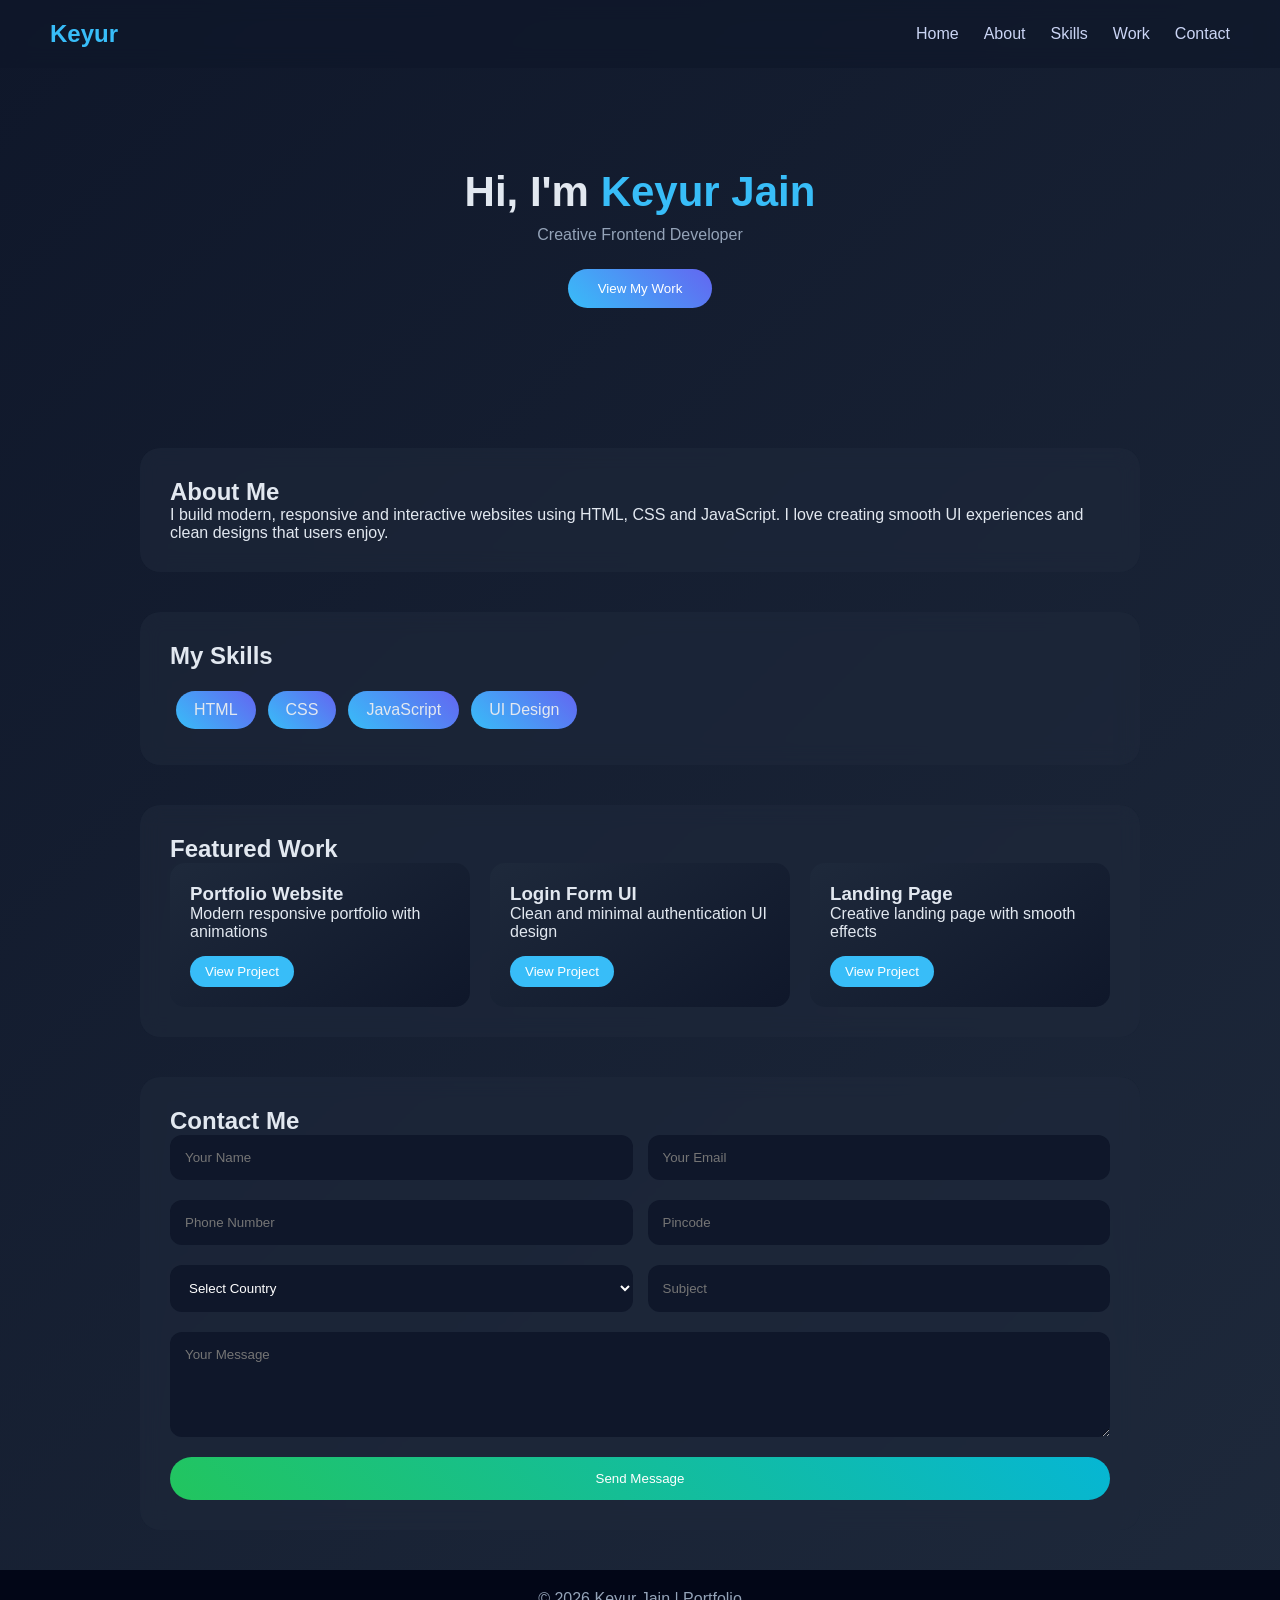
<file: index.html>
<!DOCTYPE html>
<html lang="en">
<head>
<meta charset="UTF-8">
<meta name="viewport" content="width=device-width, initial-scale=1.0">
<title>Modern Portfolio</title>

<link rel="stylesheet" href="STYLE.css">

</head>

<body>

<!-- Navbar -->
<nav>
  <h2>Keyur</h2>
  <ul>
    <li><a href="#home">Home</a></li>
    <li><a href="#about">About</a></li>
    <li><a href="#skills">Skills</a></li>
    <li><a href="#projects">Work</a></li>
    <li><a href="#contact">Contact</a></li>
  </ul>
</nav>

<!-- Hero -->
<section id="home" class="hero">
  <h1>Hi, I'm <span>Keyur Jain</span></h1>
  <p>Creative Frontend Developer</p>
  <button class="main-btn">View My Work</button>
</section>

<!-- About -->
<section id="about" class="card">
  <h2>About Me</h2>
  <p>
    I build modern, responsive and interactive websites using HTML, CSS and JavaScript.
    I love creating smooth UI experiences and clean designs that users enjoy.
  </p>
</section>

<!-- Skills -->
<section id="skills" class="card">
  <h2>My Skills</h2>
  <ul class="skills-list">
    <li>HTML</li>
    <li>CSS</li>
    <li>JavaScript</li>
    <li>UI Design</li>
  </ul>
</section>

<!-- Projects -->
<section id="projects" class="card">
  <h2>Featured Work</h2>

  <div class="projects">

    <div class="project-card">
      <h3>Portfolio Website</h3>
      <p>Modern responsive portfolio with animations</p>
      <button>View Project</button>
    </div>

    <div class="project-card">
      <h3>Login Form UI</h3>
      <p>Clean and minimal authentication UI design</p>
      <button>View Project</button>
    </div>

    <div class="project-card">
      <h3>Landing Page</h3>
      <p>Creative landing page with smooth effects</p>
      <button>View Project</button>
    </div>

  </div>
</section>

<!-- Contact -->
<section id="contact" class="card">
  <h2>Contact Me</h2>

  <form class="contact-form">

    <div class="row">
      <input type="text" placeholder="Your Name" required>
      <input type="email" placeholder="Your Email" required>
    </div>

    <div class="row">
      <input type="tel" placeholder="Phone Number" required>
      <input type="text" placeholder="Pincode" required>
    </div>

    <div class="row">
      <select required>
        <option value="">Select Country</option>
        <option>India</option>
        <option>USA</option>
        <option>UK</option>
        <option>Canada</option>
      </select>

      <input type="text" placeholder="Subject" required>
    </div>

    <textarea placeholder="Your Message" rows="5" required></textarea>

    <button class="contact-btn">Send Message</button>
  </form>
</section>

<!-- Footer -->
<footer>
  <p>© 2026 Keyur Jain | Portfolio</p>
</footer>

</body>
</html>
</file>
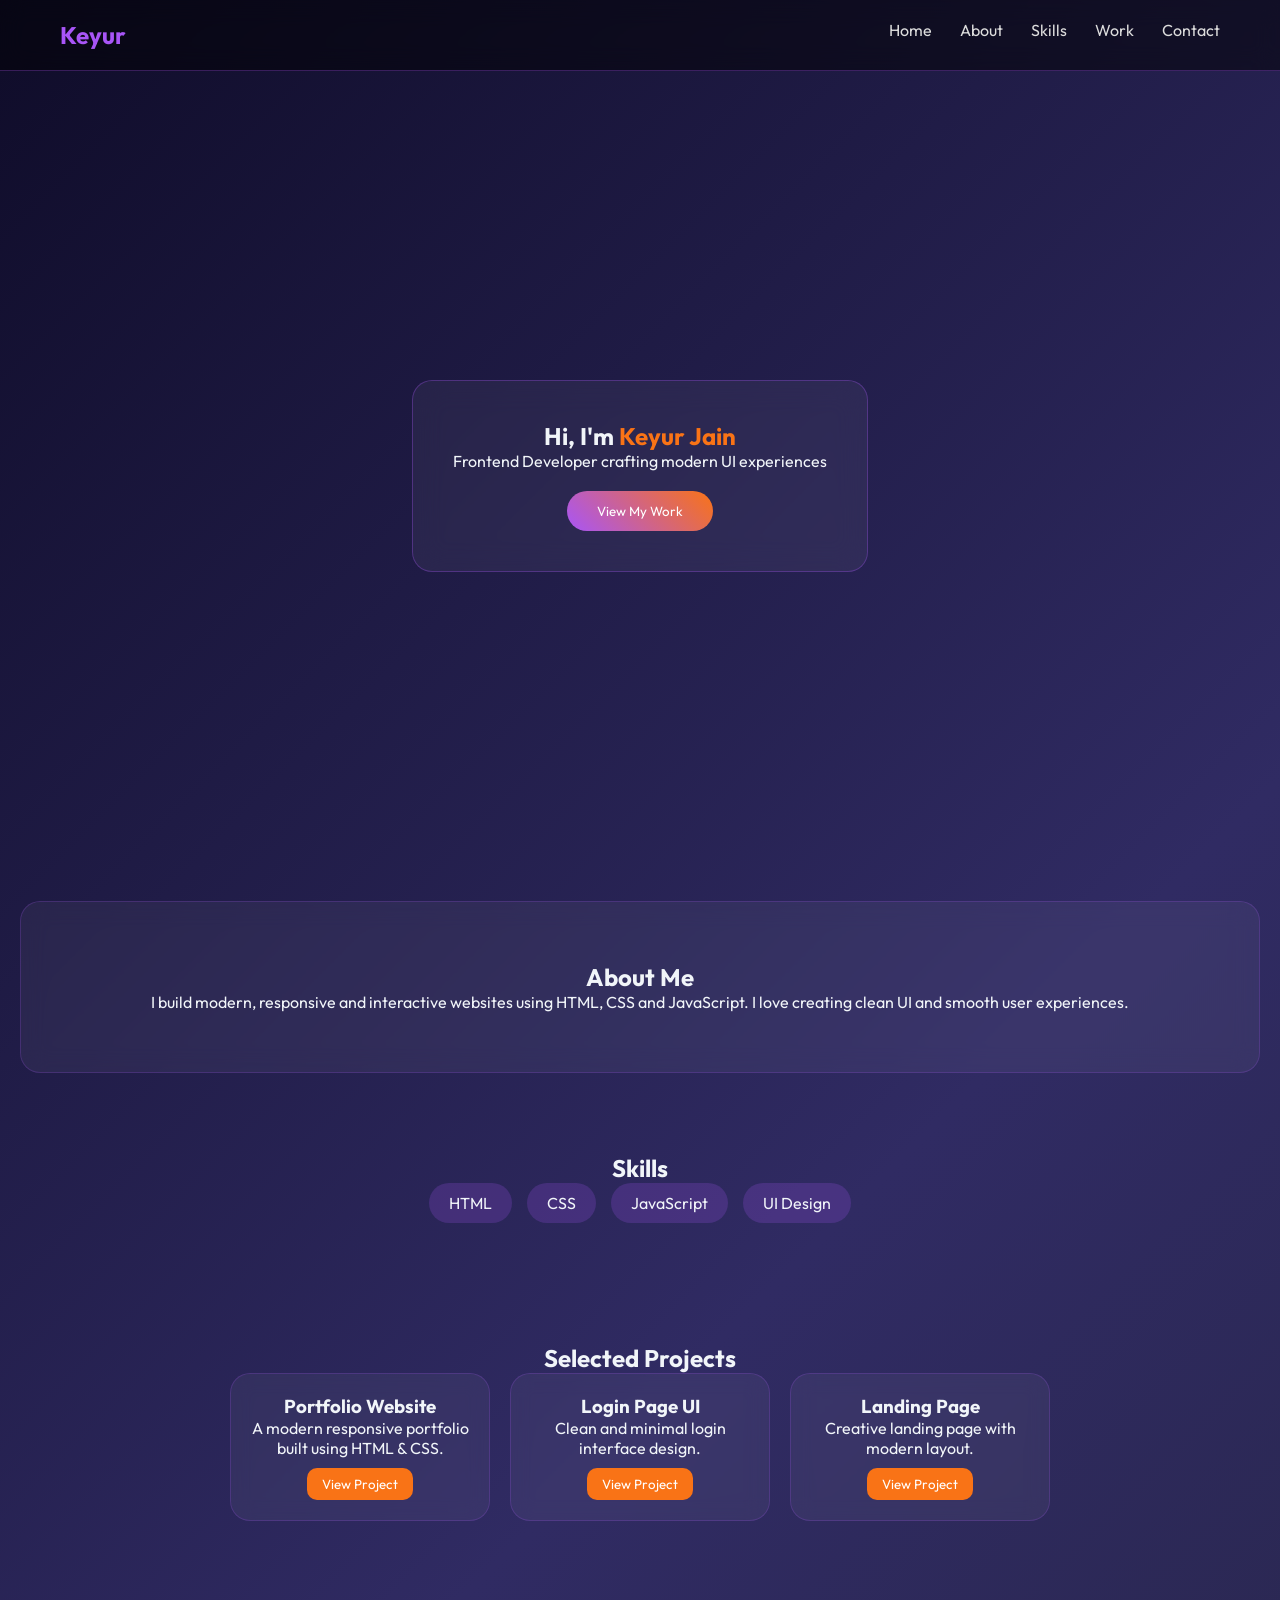
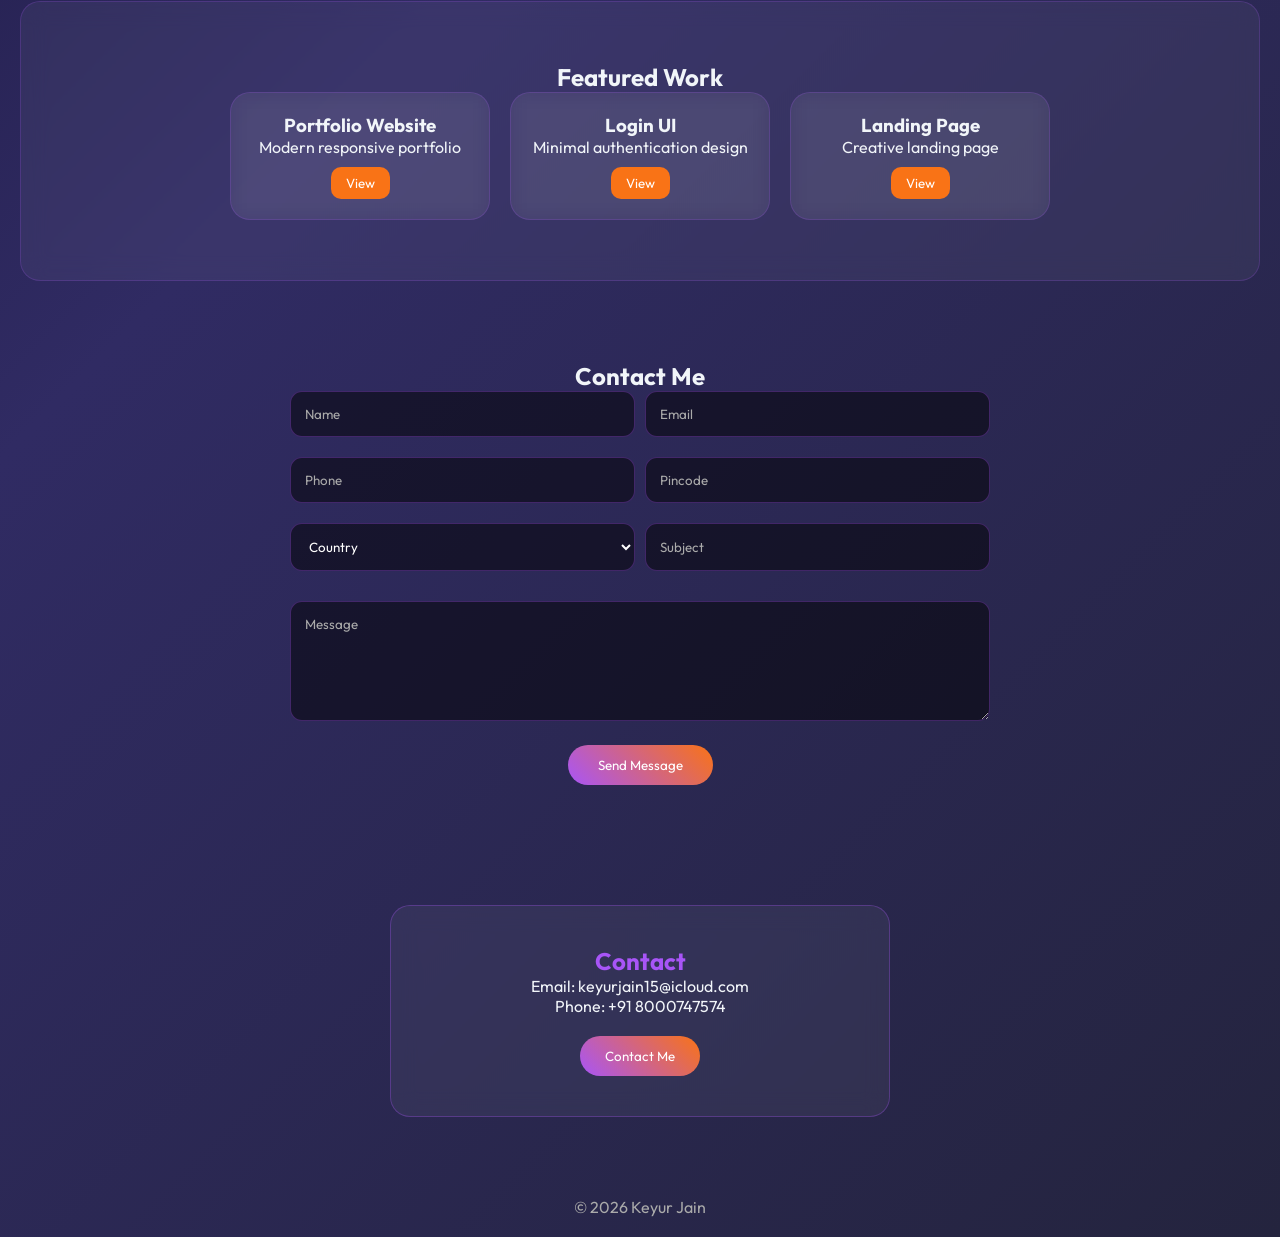
<file: Index.html>
<!DOCTYPE html>
<html lang="en">
<head>
<meta charset="UTF-8">
<meta name="viewport" content="width=device-width, initial-scale=1.0">
<title>Keyur Jain | Portfolio</title>

<link rel="stylesheet" href="Style.css">
<link href="https://fonts.googleapis.com/css2?family=Outfit:wght@300;400;600&display=swap" rel="stylesheet">
</head>

<body>

<!-- Navbar -->
<header class="navbar">
  <h2 class="logo">Keyur</h2>
  <nav>
    <a href="#home">Home</a>
    <a href="#about">About</a>
    <a href="#skills">Skills</a>
    <a href="#projects">Work</a>
    <a href="#contact">Contact</a>
  </nav>
</header>

<!-- Hero -->
<section id="home" class="hero">
  <div class="hero-box">
    <h1>Hi, I'm <span>Keyur Jain</span></h1>
    <p>Frontend Developer crafting modern UI experiences</p>
    <button class="btn">View My Work</button>
  </div>
</section>

<!-- About -->
<section id="about" class="section glass">
  <h2>About Me</h2>
  <p>
    I build modern, responsive and interactive websites using HTML, CSS and JavaScript.
    I love creating clean UI and smooth user experiences.
  </p>
</section>

<!-- Skills -->
<section id="skills" class="section">
  <h2>Skills</h2>

  <div class="skills">
    <div class="skill">HTML</div>
    <div class="skill">CSS</div>
    <div class="skill">JavaScript</div>
    <div class="skill">UI Design</div>
  </div>
</section>

<!-- Selected Projects -->
<section class="section selected-projects">
  <h2>Selected Projects</h2>

  <div class="project-container">

    <div class="project-box">
      <h3>Portfolio Website</h3>
      <p>A modern responsive portfolio built using HTML & CSS.</p>
      <button>View Project</button>
    </div>

    <div class="project-box">
      <h3>Login Page UI</h3>
      <p>Clean and minimal login interface design.</p>
      <button>View Project</button>
    </div>

    <div class="project-box">
      <h3>Landing Page</h3>
      <p>Creative landing page with modern layout.</p>
      <button>View Project</button>
    </div>

  </div>
</section>

<!-- Projects -->
<section id="projects" class="section glass">
  <h2>Featured Work</h2>

  <div class="projects">

    <div class="card">
      <h3>Portfolio Website</h3>
      <p>Modern responsive portfolio</p>
      <button>View</button>
    </div>

    <div class="card">
      <h3>Login UI</h3>
      <p>Minimal authentication design</p>
      <button>View</button>
    </div>

    <div class="card">
      <h3>Landing Page</h3>
      <p>Creative landing page</p>
      <button>View</button>
    </div>

  </div>
</section>

<!-- Contact -->
<section id="contact" class="section">
  <h2>Contact Me</h2>

  <form class="form">
    <div class="row">
      <input type="text" placeholder="Name" required>
      <input type="email" placeholder="Email" required>
    </div>

    <div class="row">
      <input type="tel" placeholder="Phone">
      <input type="text" placeholder="Pincode">
    </div>

    <div class="row">
      <select>
        <option>Country</option>
        <option>India</option>
        <option>USA</option>
      </select>
      <input type="text" placeholder="Subject">
    </div>

    <textarea placeholder="Message"></textarea>
    <button class="btn">Send Message</button>
  </form>
</section>

  <!-- Contact -->
  <div class="section contact">
    <h2>Contact</h2>
    <p>Email: keyurjain15@icloud.com</p>
    <p>Phone: +91 8000747574</p>
    <button>Contact Me</button>
  </div>


<!-- Footer -->
<footer>
  <p>© 2026 Keyur Jain</p>
</footer>

</body>
</html>
</file>
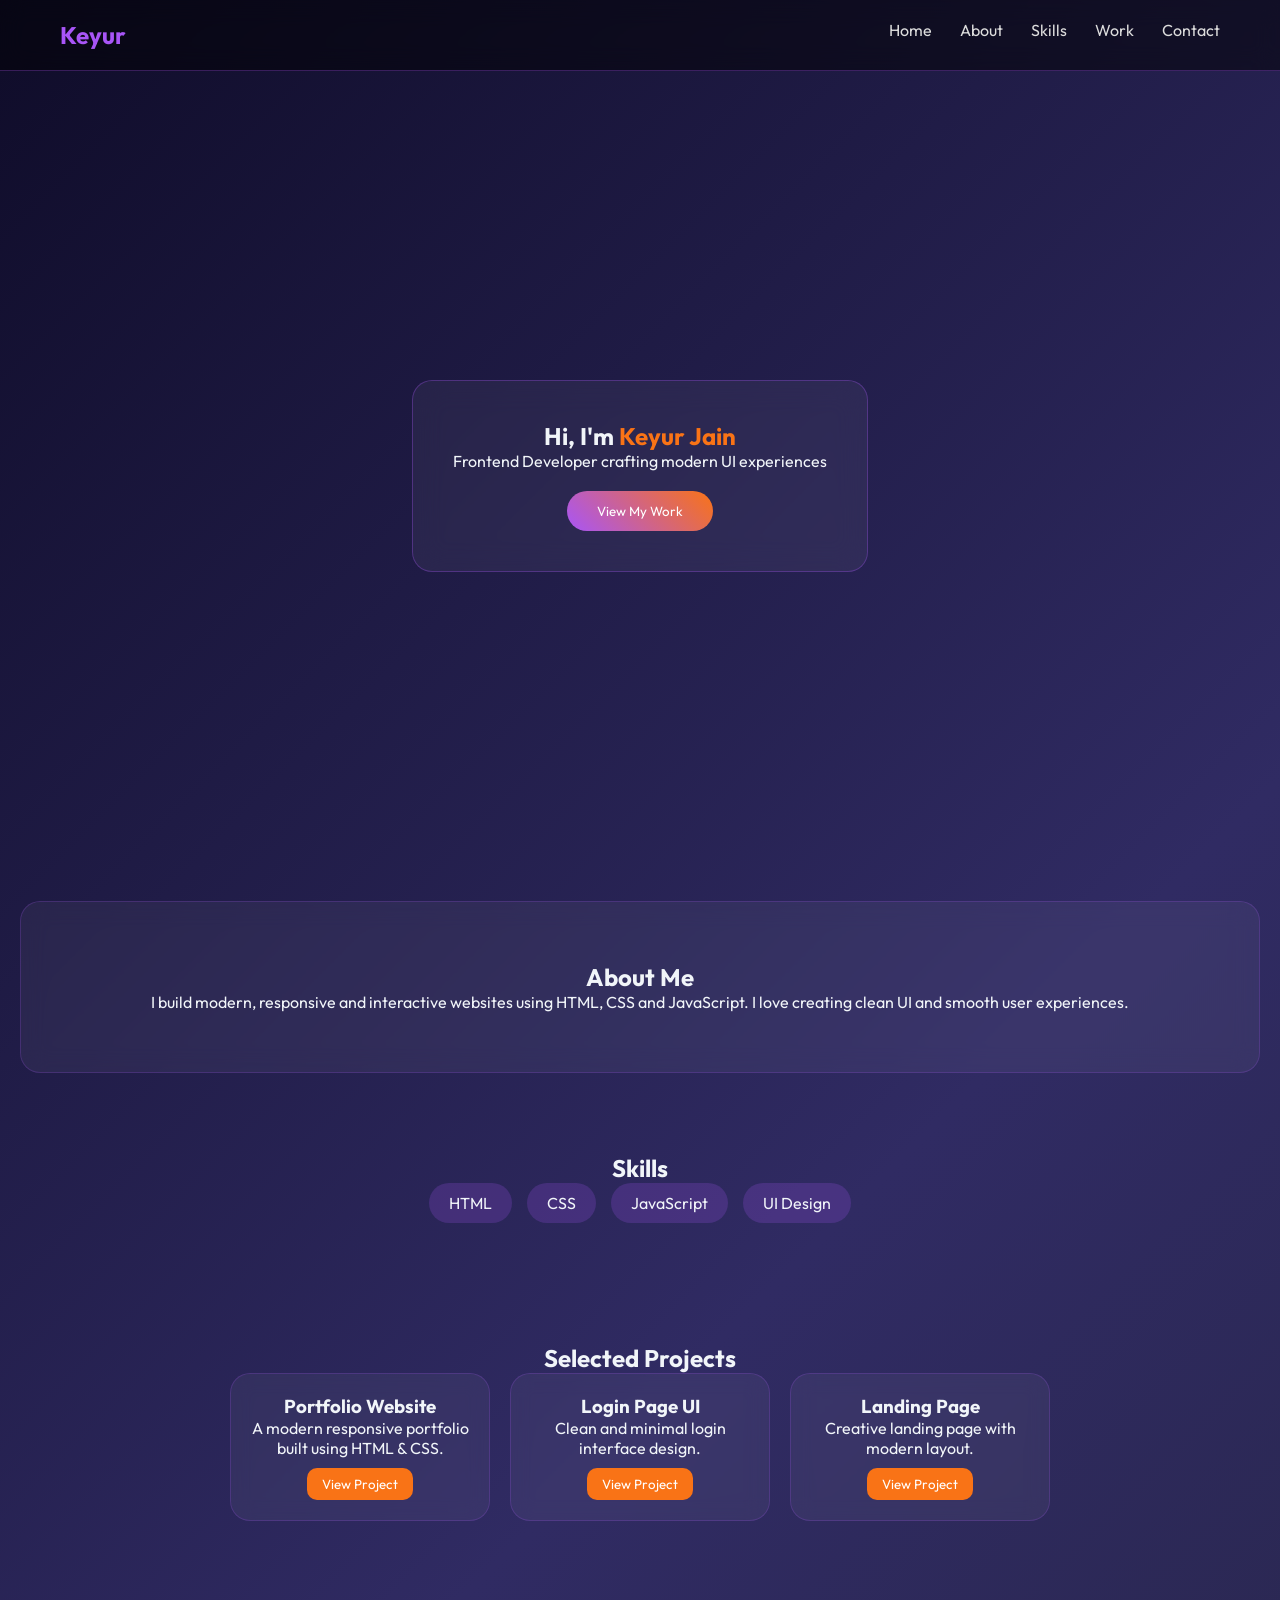
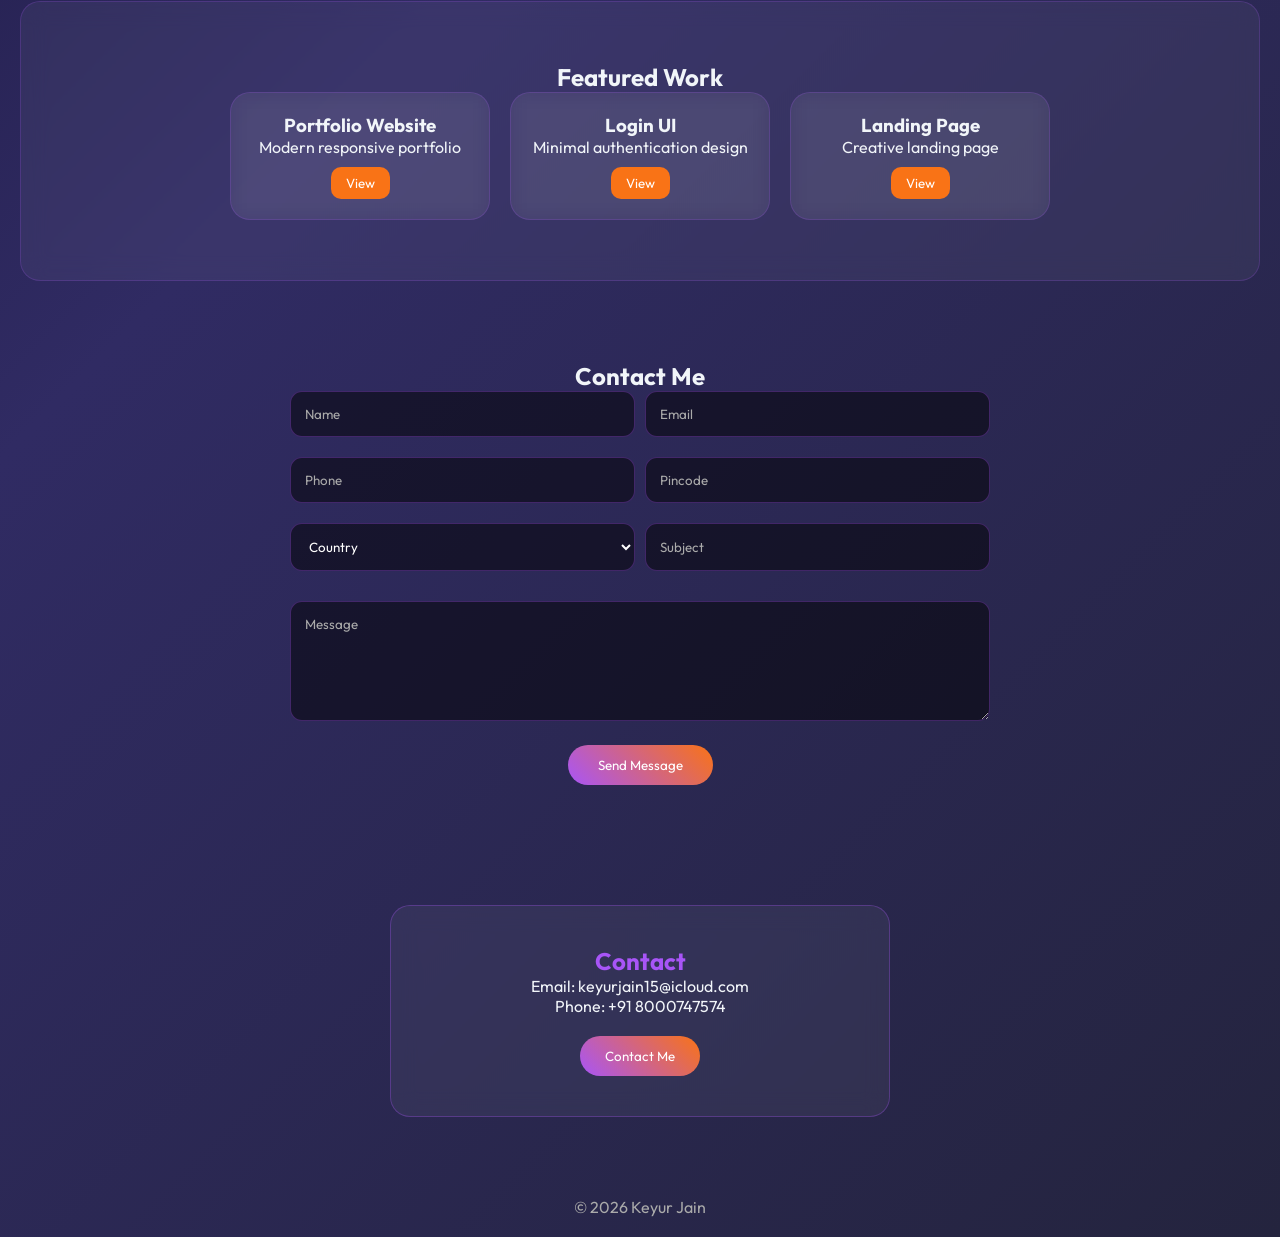
<file: Day-10/index.html>
<!DOCTYPE html>
<html lang="en">
<head>
<meta charset="UTF-8">
<meta name="viewport" content="width=device-width, initial-scale=1.0">
<title>Keyur Jain | Portfolio</title>

<link rel="stylesheet" href="Style.css">
<link href="https://fonts.googleapis.com/css2?family=Outfit:wght@300;400;600&display=swap" rel="stylesheet">
</head>

<body>

<!-- Navbar -->
<header class="navbar">
  <h2 class="logo">Keyur</h2>
  <nav>
    <a href="#home">Home</a>
    <a href="#about">About</a>
    <a href="#skills">Skills</a>
    <a href="#projects">Work</a>
    <a href="#contact">Contact</a>
  </nav>
</header>

<!-- Hero -->
<section id="home" class="hero">
  <div class="hero-box">
    <h1>Hi, I'm <span>Keyur Jain</span></h1>
    <p>Frontend Developer crafting modern UI experiences</p>
    <button class="btn">View My Work</button>
  </div>
</section>

<!-- About -->
<section id="about" class="section glass">
  <h2>About Me</h2>
  <p>
    I build modern, responsive and interactive websites using HTML, CSS and JavaScript.
    I love creating clean UI and smooth user experiences.
  </p>
</section>

<!-- Skills -->
<section id="skills" class="section">
  <h2>Skills</h2>

  <div class="skills">
    <div class="skill">HTML</div>
    <div class="skill">CSS</div>
    <div class="skill">JavaScript</div>
    <div class="skill">UI Design</div>
  </div>
</section>

<!-- Selected Projects -->
<section class="section selected-projects">
  <h2>Selected Projects</h2>

  <div class="project-container">

    <div class="project-box">
      <h3>Portfolio Website</h3>
      <p>A modern responsive portfolio built using HTML & CSS.</p>
      <button>View Project</button>
    </div>

    <div class="project-box">
      <h3>Login Page UI</h3>
      <p>Clean and minimal login interface design.</p>
      <button>View Project</button>
    </div>

    <div class="project-box">
      <h3>Landing Page</h3>
      <p>Creative landing page with modern layout.</p>
      <button>View Project</button>
    </div>

  </div>
</section>

<!-- Projects -->
<section id="projects" class="section glass">
  <h2>Featured Work</h2>

  <div class="projects">

    <div class="card">
      <h3>Portfolio Website</h3>
      <p>Modern responsive portfolio</p>
      <button>View</button>
    </div>

    <div class="card">
      <h3>Login UI</h3>
      <p>Minimal authentication design</p>
      <button>View</button>
    </div>

    <div class="card">
      <h3>Landing Page</h3>
      <p>Creative landing page</p>
      <button>View</button>
    </div>

  </div>
</section>

<!-- Contact -->
<section id="contact" class="section">
  <h2>Contact Me</h2>

  <form class="form">
    <div class="row">
      <input type="text" placeholder="Name" required>
      <input type="email" placeholder="Email" required>
    </div>

    <div class="row">
      <input type="tel" placeholder="Phone">
      <input type="text" placeholder="Pincode">
    </div>

    <div class="row">
      <select>
        <option>Country</option>
        <option>India</option>
        <option>USA</option>
      </select>
      <input type="text" placeholder="Subject">
    </div>

    <textarea placeholder="Message"></textarea>
    <button class="btn">Send Message</button>
  </form>
</section>

  <!-- Contact -->
  <div class="section contact">
    <h2>Contact</h2>
    <p>Email: keyurjain15@icloud.com</p>
    <p>Phone: +91 8000747574</p>
    <button>Contact Me</button>
  </div>


<!-- Footer -->
<footer>
  <p>© 2026 Keyur Jain</p>
</footer>

</body>
</html>
</file>
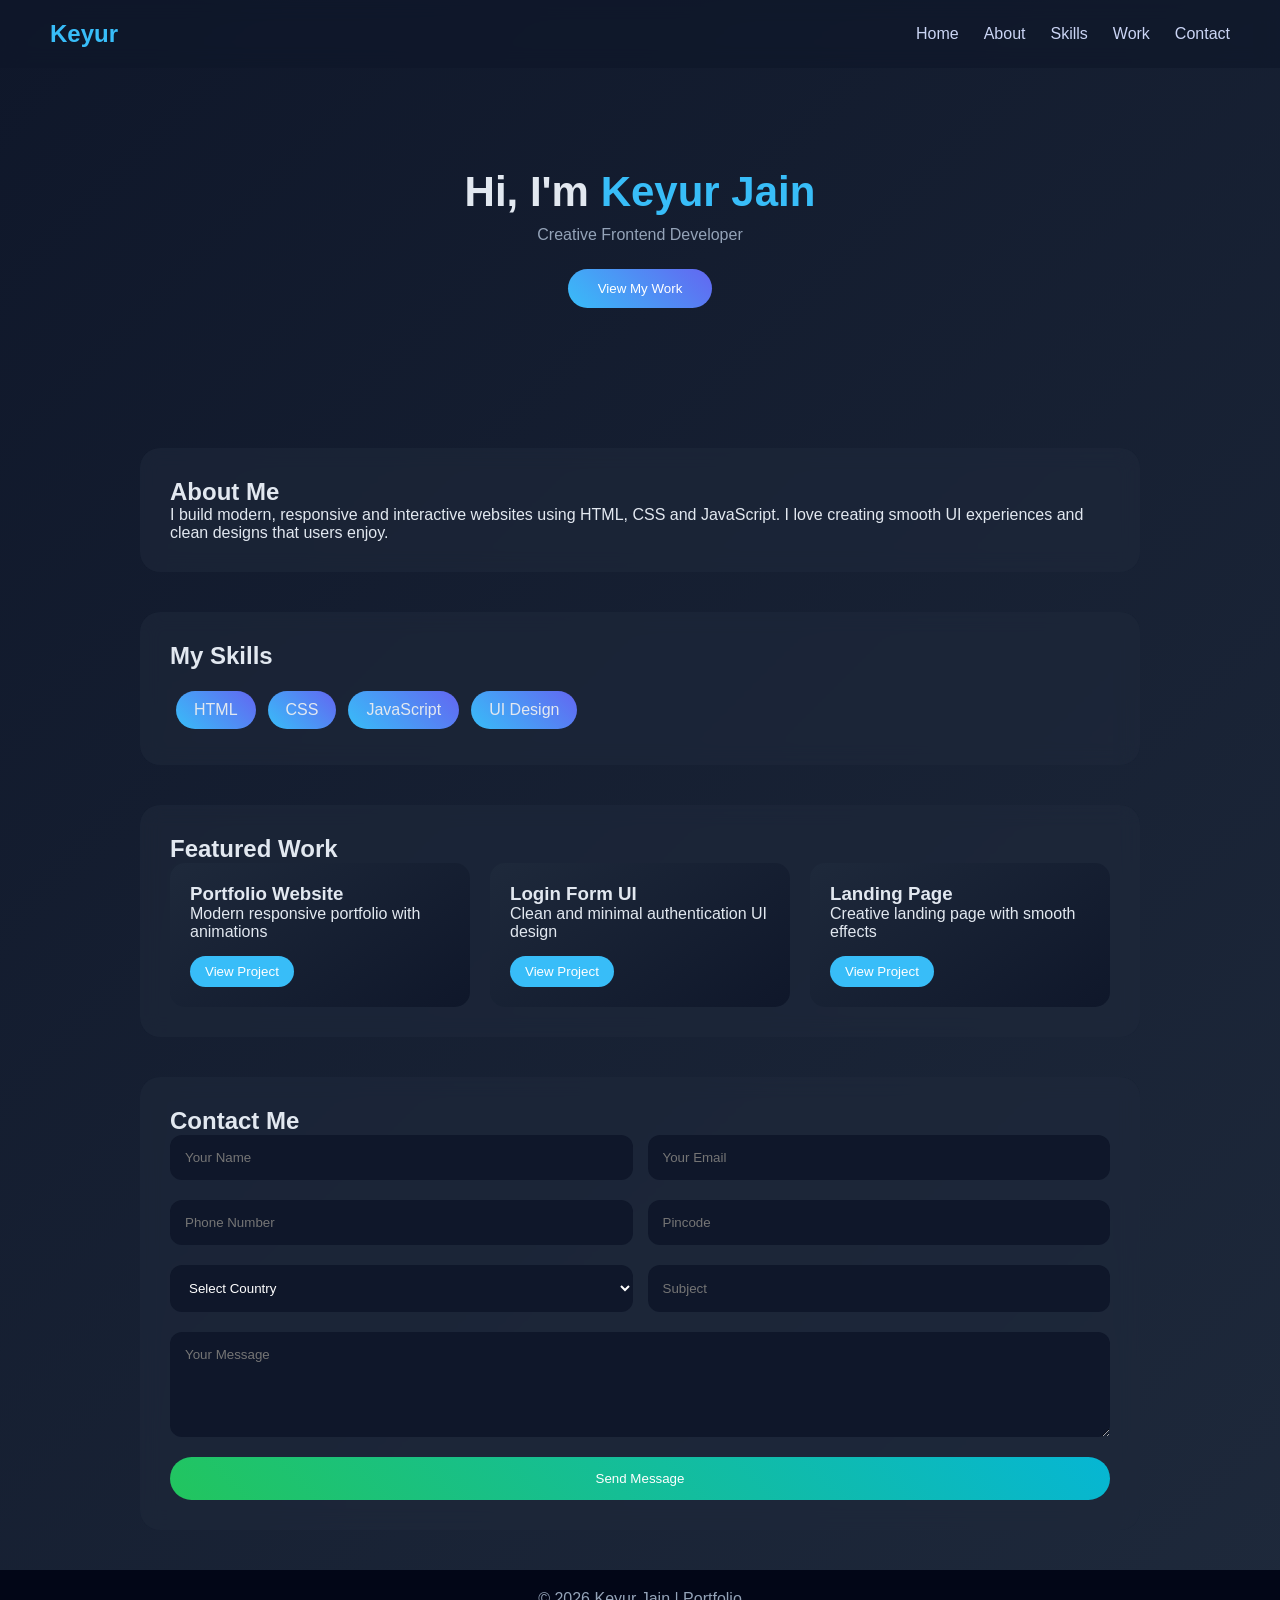
<file: page.html>
<!DOCTYPE html>
<html lang="en">
<head>
<meta charset="UTF-8">
<meta name="viewport" content="width=device-width, initial-scale=1.0">
<title>Modern Portfolio</title>

<link rel="stylesheet" href="colour.css">

</head>

<body>

<!-- Navbar -->
<nav>
  <h2>Keyur</h2>
  <ul>
    <li><a href="#home">Home</a></li>
    <li><a href="#about">About</a></li>
    <li><a href="#skills">Skills</a></li>
    <li><a href="#projects">Work</a></li>
    <li><a href="#contact">Contact</a></li>
  </ul>
</nav>

<!-- Hero -->
<section id="home" class="hero">
  <h1>Hi, I'm <span>Keyur Jain</span></h1>
  <p>Creative Frontend Developer</p>
  <button class="main-btn">View My Work</button>
</section>

<!-- About -->
<section id="about" class="card">
  <h2>About Me</h2>
  <p>
    I build modern, responsive and interactive websites using HTML, CSS and JavaScript.
    I love creating smooth UI experiences and clean designs that users enjoy.
  </p>
</section>

<!-- Skills -->
<section id="skills" class="card">
  <h2>My Skills</h2>
  <ul class="skills-list">
    <li>HTML</li>
    <li>CSS</li>
    <li>JavaScript</li>
    <li>UI Design</li>
  </ul>
</section>

<!-- Projects -->
<section id="projects" class="card">
  <h2>Featured Work</h2>

  <div class="projects">

    <div class="project-card">
      <h3>Portfolio Website</h3>
      <p>Modern responsive portfolio with animations</p>
      <button>View Project</button>
    </div>

    <div class="project-card">
      <h3>Login Form UI</h3>
      <p>Clean and minimal authentication UI design</p>
      <button>View Project</button>
    </div>

    <div class="project-card">
      <h3>Landing Page</h3>
      <p>Creative landing page with smooth effects</p>
      <button>View Project</button>
    </div>

  </div>
</section>

<!-- Contact -->
<section id="contact" class="card">
  <h2>Contact Me</h2>

  <form class="contact-form">

    <div class="row">
      <input type="text" placeholder="Your Name" required>
      <input type="email" placeholder="Your Email" required>
    </div>

    <div class="row">
      <input type="tel" placeholder="Phone Number" required>
      <input type="text" placeholder="Pincode" required>
    </div>

    <div class="row">
      <select required>
        <option value="">Select Country</option>
        <option>India</option>
        <option>USA</option>
        <option>UK</option>
        <option>Canada</option>
      </select>

      <input type="text" placeholder="Subject" required>
    </div>

    <textarea placeholder="Your Message" rows="5" required></textarea>

    <button class="contact-btn">Send Message</button>
  </form>
</section>

<!-- Footer -->
<footer>
  <p>© 2026 Keyur Jain | Portfolio</p>
</footer>

</body>
</html>
</file>
<file: STYLE.css>
/* Reset */
* {
  margin: 0;
  padding: 0;
  box-sizing: border-box;
  font-family: 'Poppins', sans-serif;
  scroll-behavior: smooth;
  transition: all 0.3s ease;
}

/* Body */
body {
  background: linear-gradient(135deg, #0f172a, #1e293b);
  color: #e2e8f0;
}

/* Navbar */
nav {
  display: flex;
  justify-content: space-between;
  align-items: center;
  padding: 20px 50px;
  background: rgba(15, 23, 42, 0.7);
  backdrop-filter: blur(10px);
  position: sticky;
  top: 0;
}

nav h2 {
  color: #38bdf8;
}

nav ul {
  display: flex;
  list-style: none;
}

nav ul li {
  margin-left: 25px;
}

nav ul li a {
  text-decoration: none;
  color: #cbd5f5;
  position: relative;
}

/* Hover underline */
nav ul li a::after {
  content: "";
  width: 0%;
  height: 2px;
  background: #38bdf8;
  position: absolute;
  bottom: -5px;
  left: 0;
}

nav ul li a:hover::after {
  width: 100%;
}

nav ul li a:hover {
  color: #38bdf8;
}

/* Hero */
.hero {
  text-align: center;
  padding: 100px 20px;
}

.hero h1 {
  font-size: 42px;
}

.hero span {
  color: #38bdf8;
}

.hero p {
  margin-top: 10px;
  color: #94a3b8;
}

/* Buttons */
button {
  cursor: pointer;
}

button:active {
  transform: scale(0.95);
}

.main-btn {
  margin-top: 25px;
  padding: 12px 30px;
  border-radius: 30px;
  border: none;
  background: linear-gradient(45deg, #38bdf8, #6366f1);
  color: white;
}

.main-btn:hover {
  transform: translateY(-4px) scale(1.05);
  box-shadow: 0 10px 25px rgba(56,189,248,0.3);
}

/* Cards */
.card {
  max-width: 1000px;
  margin: 40px auto;
  padding: 30px;
  background: rgba(30, 41, 59, 0.6);
  border-radius: 20px;
  backdrop-filter: blur(10px);
}

.card:hover {
  transform: translateY(-8px) scale(1.01);
  box-shadow: 0 15px 40px rgba(0,0,0,0.4);
}

/* Skills */
.skills-list {
  display: flex;
  flex-wrap: wrap;
  margin-top: 15px;
}

.skills-list li {
  background: linear-gradient(45deg, #38bdf8, #6366f1);
  padding: 10px 18px;
  margin: 6px;
  border-radius: 25px;
  list-style: none;
}

.skills-list li:hover {
  transform: scale(1.1);
}

/* Projects */
.projects {
  display: flex;
  gap: 20px;
  flex-wrap: wrap;
}

.project-card {
  flex: 1;
  min-width: 250px;
  padding: 20px;
  border-radius: 15px;
  background: linear-gradient(145deg, #1e293b, #0f172a);
  position: relative;
  overflow: hidden;
}

.project-card:hover {
  transform: translateY(-10px) scale(1.03);
  box-shadow: 0 15px 40px rgba(0,0,0,0.4);
}

/* Glow effect */
.project-card::before {
  content: "";
  position: absolute;
  width: 150%;
  height: 150%;
  background: linear-gradient(45deg, transparent, rgba(56,189,248,0.2), transparent);
  top: -50%;
  left: -50%;
  transform: rotate(25deg);
  opacity: 0;
}

.project-card:hover::before {
  opacity: 1;
}

.project-card button {
  margin-top: 15px;
  padding: 8px 15px;
  border: none;
  border-radius: 20px;
  background: #38bdf8;
  color: white;
}

.project-card button:hover {
  background: #6366f1;
}

/* Contact */
.contact-form {
  display: flex;
  flex-direction: column;
  gap: 20px;
}

.row {
  display: flex;
  gap: 15px;
}

.contact-form input,
.contact-form textarea,
.contact-form select {
  width: 100%;
  padding: 15px;
  border-radius: 12px;
  border: none;
  background: #0f172a;
  color: white;
}

/* Input hover */
.contact-form input:hover,
.contact-form textarea:hover,
.contact-form select:hover {
  background: #1e293b;
}

/* Focus */
.contact-form input:focus,
.contact-form textarea:focus,
.contact-form select:focus {
  box-shadow: 0 0 0 2px #38bdf8;
}

/* Button */
.contact-btn {
  padding: 14px;
  border-radius: 30px;
  border: none;
  background: linear-gradient(45deg, #22c55e, #06b6d4);
  color: white;
}

.contact-btn:hover {
  transform: scale(1.05);
  box-shadow: 0 10px 20px rgba(34, 197, 94, 0.3);
}

/* Footer */
footer {
  text-align: center;
  padding: 20px;
  margin-top: 40px;
  background: #020617;
  color: #94a3b8;
}

/* Responsive */
@media (max-width: 768px) {
  nav {
    flex-direction: column;
    gap: 10px;
  }

  .projects {
    flex-direction: column;
  }

  .row {
    flex-direction: column;
  }
}
</file>
<file: Style.css>
/* Reset */
* {
  margin: 0;
  padding: 0;
  box-sizing: border-box;
  font-family: 'Outfit', sans-serif;
}

/* 🌌 Background */
body {
  background: linear-gradient(135deg, #0f0c29, #302b63, #24243e);
  color: #f1f5f9;
}

/* Navbar */
.navbar {
  display: flex;
  justify-content: space-between;
  padding: 20px 60px;
  background: rgba(0,0,0,0.5);
  backdrop-filter: blur(12px);
  border-bottom: 1px solid rgba(168,85,247,0.3);
}

.logo {
  color: #a855f7;
}

.navbar a {
  margin-left: 25px;
  text-decoration: none;
  color: #ddd;
  transition: 0.3s;
}

.navbar a:hover {
  color: #f97316;
}

/* Hero */
.hero {
  height: 90vh;
  display: flex;
  justify-content: center;
  align-items: center;
}

.hero-box {
  text-align: center;
  padding: 40px;
  border-radius: 20px;

  background: rgba(255,255,255,0.05);
  backdrop-filter: blur(15px);

  border: 1px solid rgba(168,85,247,0.3);
}

.hero span {
  color: #f97316;
}

/* Button */
.btn {
  margin-top: 20px;
  padding: 12px 30px;
  border: none;
  border-radius: 30px;

  background: linear-gradient(45deg, #a855f7, #f97316);
  color: white;

  cursor: pointer;
  transition: 0.3s;
}

.btn:hover {
  transform: scale(1.05);
  box-shadow: 0 0 15px rgba(249,115,22,0.6);
}

/* Sections */
.section {
  padding: 60px 20px;
  text-align: center;
}

/* Glass */
.glass {
  background: rgba(255,255,255,0.05);
  backdrop-filter: blur(12px);
  margin: 20px;
  border-radius: 20px;
  border: 1px solid rgba(168,85,247,0.2);
}

/* Skills */
.skills {
  display: flex;
  justify-content: center;
  gap: 15px;
  flex-wrap: wrap;
}

.skill {
  padding: 10px 20px;
  border-radius: 20px;
  background: rgba(168,85,247,0.2);
}

/* Projects */
.projects,
.project-container {
  display: flex;
  gap: 20px;
  justify-content: center;
  flex-wrap: wrap;
}

.card,
.project-box {
  width: 260px;
  padding: 20px;
  border-radius: 20px;

  background: rgba(255,255,255,0.05);
  backdrop-filter: blur(10px);

  border: 1px solid rgba(168,85,247,0.2);
  transition: 0.3s;
}

.card:hover,
.project-box:hover {
  transform: translateY(-10px);
  box-shadow: 0 10px 25px rgba(249,115,22,0.4);
}

.card button,
.project-box button {
  margin-top: 10px;
  padding: 8px 15px;
  border: none;

  background: #f97316;
  color: white;
  border-radius: 10px;
}

/* ===== FORM ===== */
.form {
  max-width: 700px;
  margin: auto;
}

.row {
  display: flex;
  gap: 10px;
  margin-bottom: 20px;
}

/* Inputs */
input, select, textarea {
  width: 100%;
  padding: 14px;
  border-radius: 12px;

  border: 1px solid rgba(168,85,247,0.3);
  background: rgba(0,0,0,0.5);
  color: white;

  outline: none;
  transition: 0.3s;
}

/* Placeholder */
input::placeholder,
textarea::placeholder {
  color: #aaa;
}

/* Focus Effect ✨ */
input:focus,
select:focus,
textarea:focus {
  border-color: #f97316;
  box-shadow: 0 0 12px rgba(249,115,22,0.6);
  transform: scale(1.02);
}

/* Textarea */
textarea {
  margin-top: 10px;
  min-height: 120px;
}

/* ===== CONTACT ===== */
.contact {
  max-width: 500px;
  margin: 60px auto;
  padding: 40px;
  border-radius: 20px;

  background: rgba(255,255,255,0.05);
  backdrop-filter: blur(12px);

  border: 1px solid rgba(168,85,247,0.3);
}

.contact h2 {
  color: #a855f7;
}

.contact button {
  margin-top: 20px;
  padding: 12px 25px;
  border: none;
  border-radius: 30px;

  background: linear-gradient(45deg, #a855f7, #f97316);
  color: white;

  cursor: pointer;
}

/* Footer */
footer {
  text-align: center;
  padding: 20px;
  color: #aaa;
}

/* Responsive */
@media (max-width: 768px) {
  .row {
    flex-direction: column;
  }

  .projects,
  .project-container {
    flex-direction: column;
    align-items: center;
  }
}
</file>
<file: Day-10/Style.css>
/* Reset */
* {
  margin: 0;
  padding: 0;
  box-sizing: border-box;
  font-family: 'Outfit', sans-serif;
}

/* 🌌 Background */
body {
  background: linear-gradient(135deg, #0f0c29, #302b63, #24243e);
  color: #f1f5f9;
}

/* Navbar */
.navbar {
  display: flex;
  justify-content: space-between;
  padding: 20px 60px;
  background: rgba(0,0,0,0.5);
  backdrop-filter: blur(12px);
  border-bottom: 1px solid rgba(168,85,247,0.3);
}

.logo {
  color: #a855f7;
}

.navbar a {
  margin-left: 25px;
  text-decoration: none;
  color: #ddd;
  transition: 0.3s;
}

.navbar a:hover {
  color: #f97316;
}

/* Hero */
.hero {
  height: 90vh;
  display: flex;
  justify-content: center;
  align-items: center;
}

.hero-box {
  text-align: center;
  padding: 40px;
  border-radius: 20px;

  background: rgba(255,255,255,0.05);
  backdrop-filter: blur(15px);

  border: 1px solid rgba(168,85,247,0.3);
}

.hero span {
  color: #f97316;
}

/* Button */
.btn {
  margin-top: 20px;
  padding: 12px 30px;
  border: none;
  border-radius: 30px;

  background: linear-gradient(45deg, #a855f7, #f97316);
  color: white;

  cursor: pointer;
  transition: 0.3s;
}

.btn:hover {
  transform: scale(1.05);
  box-shadow: 0 0 15px rgba(249,115,22,0.6);
}

/* Sections */
.section {
  padding: 60px 20px;
  text-align: center;
}

/* Glass */
.glass {
  background: rgba(255,255,255,0.05);
  backdrop-filter: blur(12px);
  margin: 20px;
  border-radius: 20px;
  border: 1px solid rgba(168,85,247,0.2);
}

/* Skills */
.skills {
  display: flex;
  justify-content: center;
  gap: 15px;
  flex-wrap: wrap;
}

.skill {
  padding: 10px 20px;
  border-radius: 20px;
  background: rgba(168,85,247,0.2);
}

/* Projects */
.projects,
.project-container {
  display: flex;
  gap: 20px;
  justify-content: center;
  flex-wrap: wrap;
}

.card,
.project-box {
  width: 260px;
  padding: 20px;
  border-radius: 20px;

  background: rgba(255,255,255,0.05);
  backdrop-filter: blur(10px);

  border: 1px solid rgba(168,85,247,0.2);
  transition: 0.3s;
}

.card:hover,
.project-box:hover {
  transform: translateY(-10px);
  box-shadow: 0 10px 25px rgba(249,115,22,0.4);
}

.card button,
.project-box button {
  margin-top: 10px;
  padding: 8px 15px;
  border: none;

  background: #f97316;
  color: white;
  border-radius: 10px;
}

/* ===== FORM ===== */
.form {
  max-width: 700px;
  margin: auto;
}

.row {
  display: flex;
  gap: 10px;
  margin-bottom: 20px;
}

/* Inputs */
input, select, textarea {
  width: 100%;
  padding: 14px;
  border-radius: 12px;

  border: 1px solid rgba(168,85,247,0.3);
  background: rgba(0,0,0,0.5);
  color: white;

  outline: none;
  transition: 0.3s;
}

/* Placeholder */
input::placeholder,
textarea::placeholder {
  color: #aaa;
}

/* Focus Effect ✨ */
input:focus,
select:focus,
textarea:focus {
  border-color: #f97316;
  box-shadow: 0 0 12px rgba(249,115,22,0.6);
  transform: scale(1.02);
}

/* Textarea */
textarea {
  margin-top: 10px;
  min-height: 120px;
}

/* ===== CONTACT ===== */
.contact {
  max-width: 500px;
  margin: 60px auto;
  padding: 40px;
  border-radius: 20px;

  background: rgba(255,255,255,0.05);
  backdrop-filter: blur(12px);

  border: 1px solid rgba(168,85,247,0.3);
}

.contact h2 {
  color: #a855f7;
}

.contact button {
  margin-top: 20px;
  padding: 12px 25px;
  border: none;
  border-radius: 30px;

  background: linear-gradient(45deg, #a855f7, #f97316);
  color: white;

  cursor: pointer;
}

/* Footer */
footer {
  text-align: center;
  padding: 20px;
  color: #aaa;
}

/* Responsive */
@media (max-width: 768px) {
  .row {
    flex-direction: column;
  }

  .projects,
  .project-container {
    flex-direction: column;
    align-items: center;
  }
}
</file>
<file: colour.css>
/* Reset */
* {
  margin: 0;
  padding: 0;
  box-sizing: border-box;
  font-family: 'Poppins', sans-serif;
  scroll-behavior: smooth;
  transition: all 0.3s ease;
}

/* Body */
body {
  background: linear-gradient(135deg, #0f172a, #1e293b);
  color: #e2e8f0;
}

/* Navbar */
nav {
  display: flex;
  justify-content: space-between;
  align-items: center;
  padding: 20px 50px;
  background: rgba(15, 23, 42, 0.7);
  backdrop-filter: blur(10px);
  position: sticky;
  top: 0;
}

nav h2 {
  color: #38bdf8;
}

nav ul {
  display: flex;
  list-style: none;
}

nav ul li {
  margin-left: 25px;
}

nav ul li a {
  text-decoration: none;
  color: #cbd5f5;
  position: relative;
}

/* Hover underline */
nav ul li a::after {
  content: "";
  width: 0%;
  height: 2px;
  background: #38bdf8;
  position: absolute;
  bottom: -5px;
  left: 0;
}

nav ul li a:hover::after {
  width: 100%;
}

nav ul li a:hover {
  color: #38bdf8;
}

/* Hero */
.hero {
  text-align: center;
  padding: 100px 20px;
}

.hero h1 {
  font-size: 42px;
}

.hero span {
  color: #38bdf8;
}

.hero p {
  margin-top: 10px;
  color: #94a3b8;
}

/* Buttons */
button {
  cursor: pointer;
}

button:active {
  transform: scale(0.95);
}

.main-btn {
  margin-top: 25px;
  padding: 12px 30px;
  border-radius: 30px;
  border: none;
  background: linear-gradient(45deg, #38bdf8, #6366f1);
  color: white;
}

.main-btn:hover {
  transform: translateY(-4px) scale(1.05);
  box-shadow: 0 10px 25px rgba(56,189,248,0.3);
}

/* Cards */
.card {
  max-width: 1000px;
  margin: 40px auto;
  padding: 30px;
  background: rgba(30, 41, 59, 0.6);
  border-radius: 20px;
  backdrop-filter: blur(10px);
}

.card:hover {
  transform: translateY(-8px) scale(1.01);
  box-shadow: 0 15px 40px rgba(0,0,0,0.4);
}

/* Skills */
.skills-list {
  display: flex;
  flex-wrap: wrap;
  margin-top: 15px;
}

.skills-list li {
  background: linear-gradient(45deg, #38bdf8, #6366f1);
  padding: 10px 18px;
  margin: 6px;
  border-radius: 25px;
  list-style: none;
}

.skills-list li:hover {
  transform: scale(1.1);
}

/* Projects */
.projects {
  display: flex;
  gap: 20px;
  flex-wrap: wrap;
}

.project-card {
  flex: 1;
  min-width: 250px;
  padding: 20px;
  border-radius: 15px;
  background: linear-gradient(145deg, #1e293b, #0f172a);
  position: relative;
  overflow: hidden;
}

.project-card:hover {
  transform: translateY(-10px) scale(1.03);
  box-shadow: 0 15px 40px rgba(0,0,0,0.4);
}

/* Glow effect */
.project-card::before {
  content: "";
  position: absolute;
  width: 150%;
  height: 150%;
  background: linear-gradient(45deg, transparent, rgba(56,189,248,0.2), transparent);
  top: -50%;
  left: -50%;
  transform: rotate(25deg);
  opacity: 0;
}

.project-card:hover::before {
  opacity: 1;
}

.project-card button {
  margin-top: 15px;
  padding: 8px 15px;
  border: none;
  border-radius: 20px;
  background: #38bdf8;
  color: white;
}

.project-card button:hover {
  background: #6366f1;
}

/* Contact */
.contact-form {
  display: flex;
  flex-direction: column;
  gap: 20px;
}

.row {
  display: flex;
  gap: 15px;
}

.contact-form input,
.contact-form textarea,
.contact-form select {
  width: 100%;
  padding: 15px;
  border-radius: 12px;
  border: none;
  background: #0f172a;
  color: white;
}

/* Input hover */
.contact-form input:hover,
.contact-form textarea:hover,
.contact-form select:hover {
  background: #1e293b;
}

/* Focus */
.contact-form input:focus,
.contact-form textarea:focus,
.contact-form select:focus {
  box-shadow: 0 0 0 2px #38bdf8;
}

/* Button */
.contact-btn {
  padding: 14px;
  border-radius: 30px;
  border: none;
  background: linear-gradient(45deg, #22c55e, #06b6d4);
  color: white;
}

.contact-btn:hover {
  transform: scale(1.05);
  box-shadow: 0 10px 20px rgba(34, 197, 94, 0.3);
}

/* Footer */
footer {
  text-align: center;
  padding: 20px;
  margin-top: 40px;
  background: #020617;
  color: #94a3b8;
}

/* Responsive */
@media (max-width: 768px) {
  nav {
    flex-direction: column;
    gap: 10px;
  }

  .projects {
    flex-direction: column;
  }

  .row {
    flex-direction: column;
  }
}
</file>
